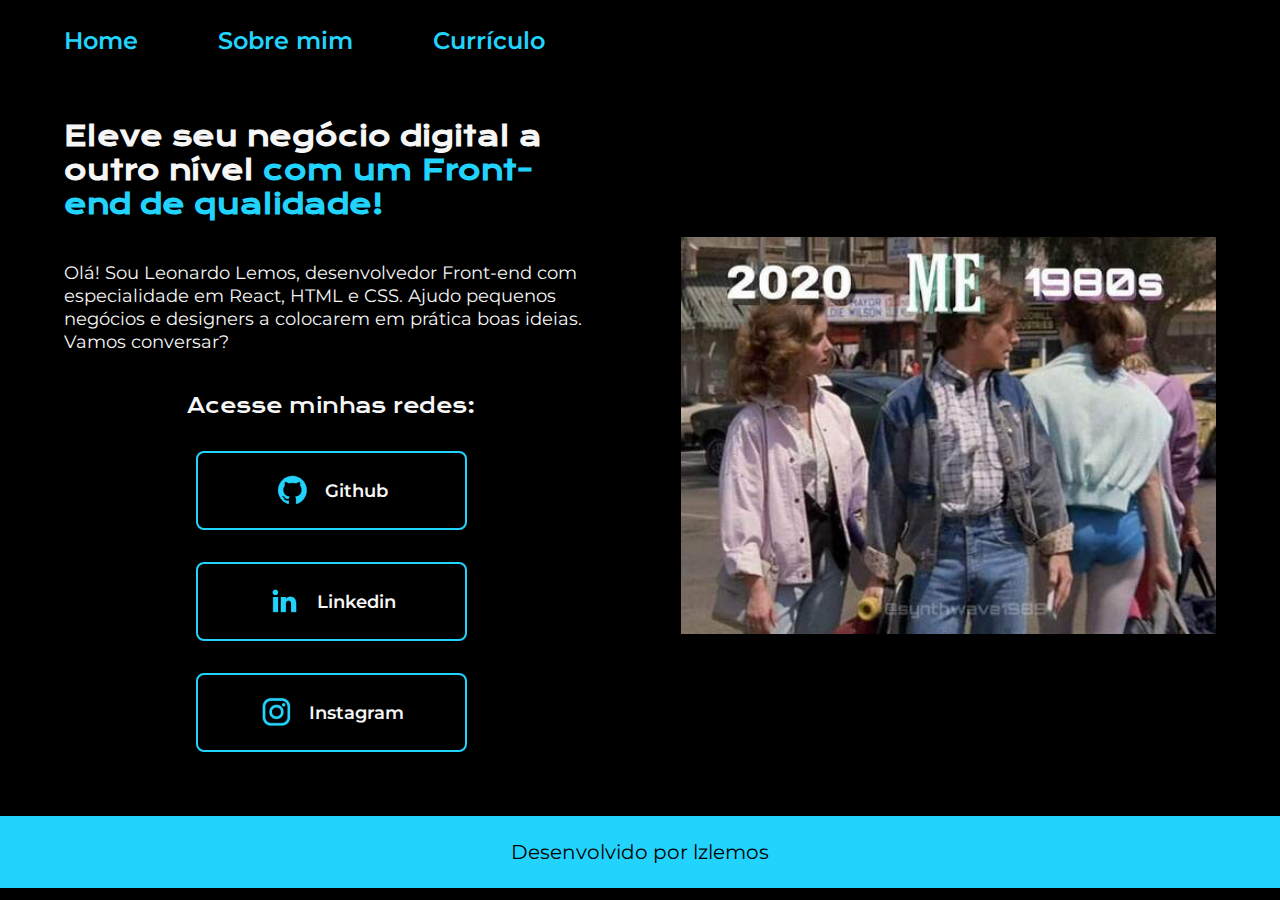
<file: index.html>
<!DOCTYPE html>
<html lang="pt-br">
<head>
    <meta charset="UTF-8">
    <meta http-equiv="X-UA-Compatible" content="IE=edge">
    <meta name="viewport" content="width=device-width, initial-scale=1.0">
    <title>Portfolio</title>
    <link rel="stylesheet" href="./Styles/style.css">
</head>
<body>
    <header class="cabecalho">
        <nav class="cabecalho__menu">
            <a class="cabecalho__menu__link" href="index.html">Home</a>
            <a class="cabecalho__menu__link" href="about.html">Sobre mim</a>
            <a class="cabecalho__menu__link" href="curriculo.html">Currículo</a>
        </nav>
    </header>
    <main class="apresentacao">
        <section class="apresentacao__conteudo">
            <h1 class="apresentacao__conteudo__titulo">Eleve seu negócio digital a outro nível <strong class="titulo-destaque">com um Front-end de qualidade!</strong></h1>
            <p class="apresentacao__conteudo__texto">Olá! Sou Leonardo Lemos, desenvolvedor Front-end com especialidade em React, HTML e CSS. Ajudo pequenos negócios e designers a colocarem em prática boas ideias. Vamos conversar?</p>
            <div class="apresentacao__links">
                <h2 class="apresentacao__links__subtitulo">Acesse minhas redes:</h2>
                <a class="apresentacao__links__navegacao" href="https://github.com/lzlemos">
                    <img src="./assets/github.png">
                    Github
                </a>
                <a class="apresentacao__links__navegacao" href="https://www.linkedin.com/in/leonardo-zarantonello-lemos-4278801b5/">
                    <img src="./assets/linkedin.png">
                    Linkedin
                </a>
                <a class="apresentacao__links__navegacao" href="https://www.instagram.com/leozarantonello/">
                    <img src="./assets/instagram.png">
                    Instagram
                </a>
            </div>
        </section>
        <img class="apresentacao__imagem" src="./assets/80svs2020 - redimensionada.jpg">
        
    </main>
    <footer class="rodape">
        <p>Desenvolvido por lzlemos</p>
    </footer>
</body>
</html>
</file>
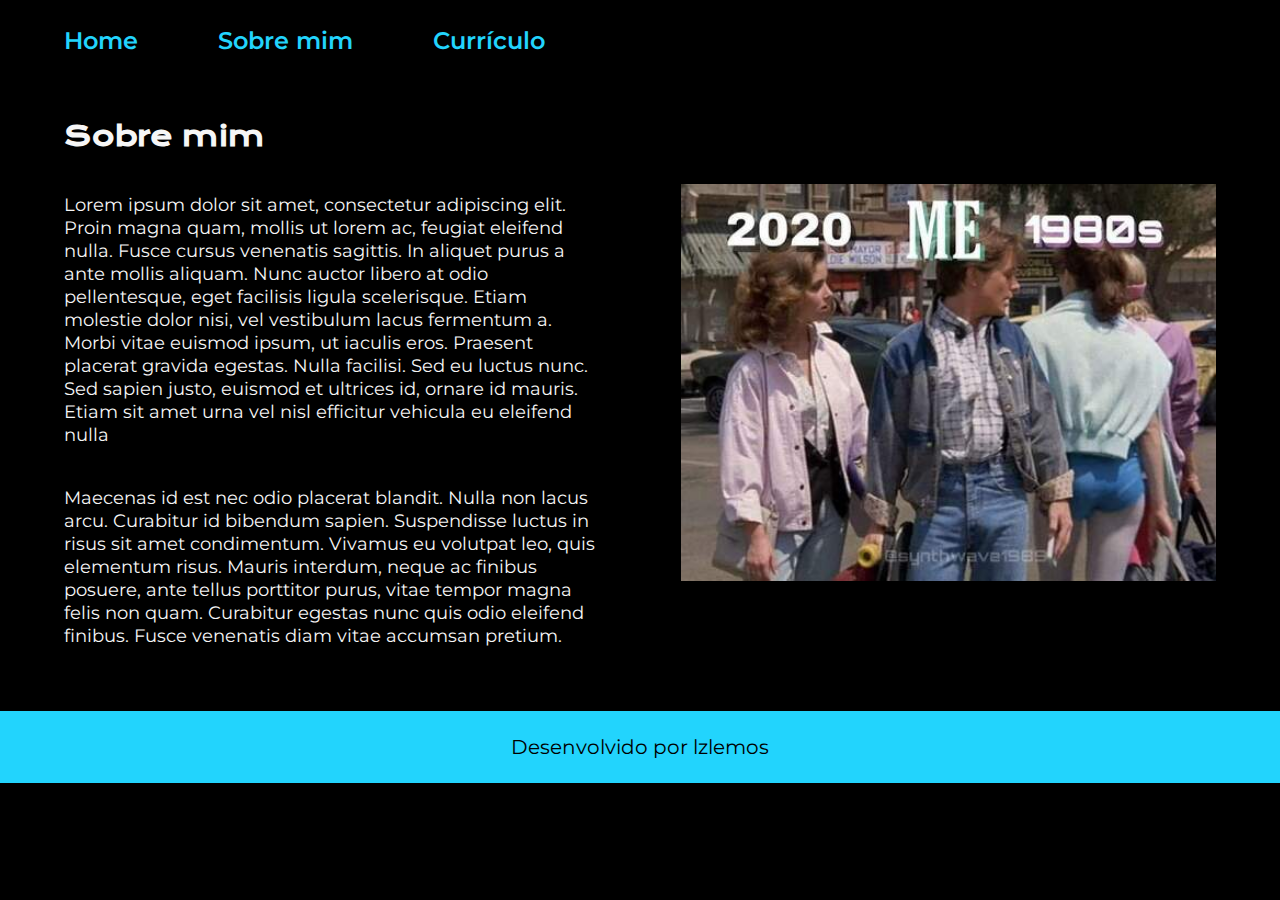
<file: about.html>
<!DOCTYPE html>
<html lang="pt-br">
<head>
    <meta charset="UTF-8">
    <meta http-equiv="X-UA-Compatible" content="IE=edge">
    <meta name="viewport" content="width=device-width, initial-scale=1.0">
    <title>Sobre mim</title>
    <link rel="stylesheet" href="./Styles/style.css">
</head>
<body>
    <header class="cabecalho">
        <nav class="cabecalho__menu">
            <a class="cabecalho__menu__link" href="index.html">Home</a>
            <a class="cabecalho__menu__link" href="about.html">Sobre mim</a>
            <a class="cabecalho__menu__link" href="curriculo.html">Currículo</a>
        </nav>
    </header>

    <main class="apresentacao">
        <section class="apresentacao__conteudo">
            <h1 class="apresentacao__conteudo__titulo">Sobre mim</h1>
            <p class="apresentacao__conteudo__texto">Lorem ipsum dolor sit amet, consectetur adipiscing elit. Proin magna quam, mollis ut lorem ac, feugiat eleifend nulla. Fusce cursus venenatis sagittis. In aliquet purus a ante mollis aliquam. Nunc auctor libero at odio pellentesque, eget facilisis ligula scelerisque. Etiam molestie dolor nisi, vel vestibulum lacus fermentum a. Morbi vitae euismod ipsum, ut iaculis eros. Praesent placerat gravida egestas. Nulla facilisi. Sed eu luctus nunc. Sed sapien justo, euismod et ultrices id, ornare id mauris. Etiam sit amet urna vel nisl efficitur vehicula eu eleifend nulla</p>
            <p class="apresentacao__conteudo__texto">Maecenas id est nec odio placerat blandit. Nulla non lacus arcu. Curabitur id bibendum sapien. Suspendisse luctus in risus sit amet condimentum. Vivamus eu volutpat leo, quis elementum risus. Mauris interdum, neque ac finibus posuere, ante tellus porttitor purus, vitae tempor magna felis non quam. Curabitur egestas nunc quis odio eleifend finibus. Fusce venenatis diam vitae accumsan pretium.</p>
        </section>
        <img class="apresentacao__imagem" src="./assets/80svs2020 - redimensionada.jpg"> 
    </main>
    
    <footer class="rodape">
        <p>Desenvolvido por lzlemos</p>
    </footer>
</body>
</html>
</file>
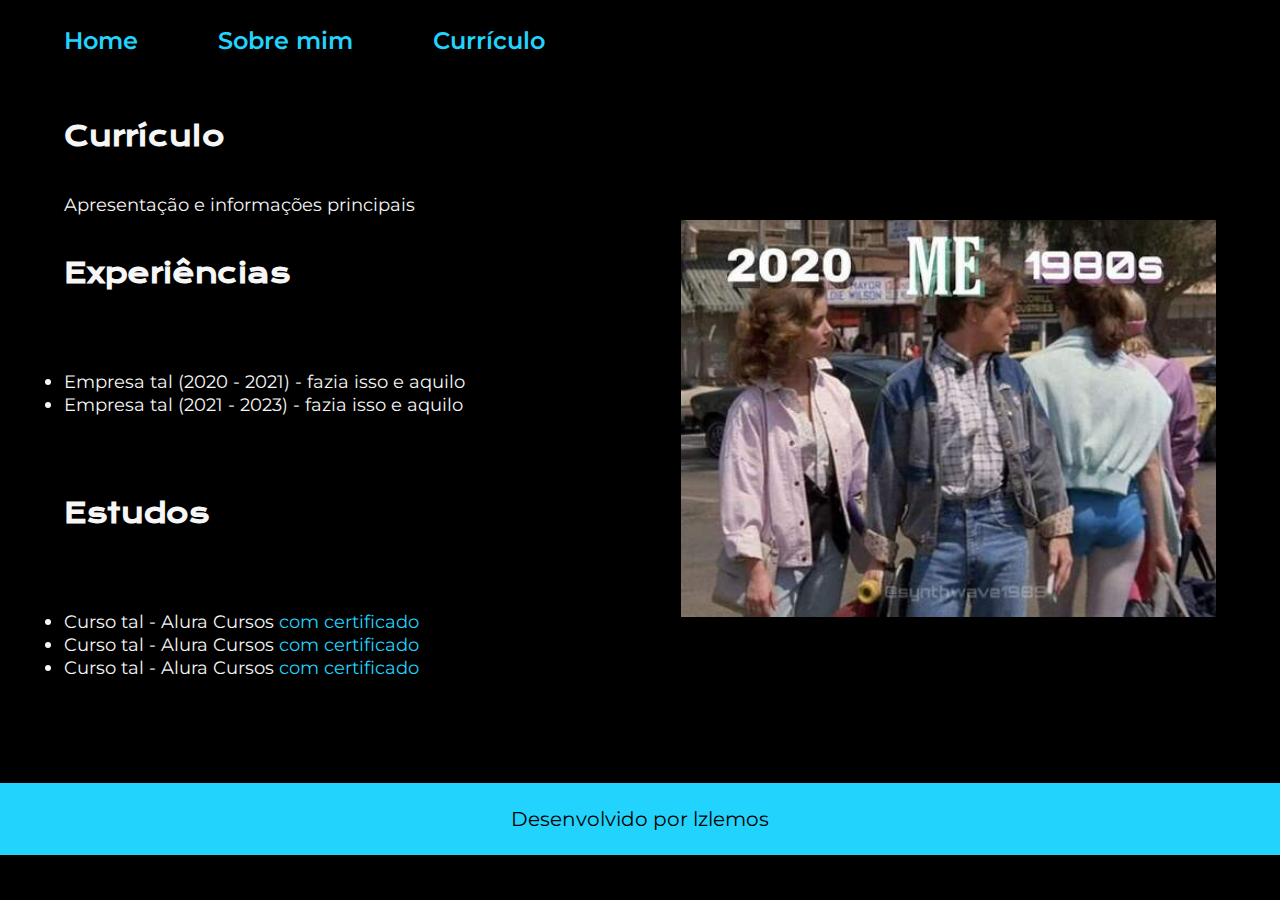
<file: curriculo.html>
<!DOCTYPE html>
<html lang="pt-br">
<head>
    <meta charset="UTF-8">
    <meta http-equiv="X-UA-Compatible" content="IE=edge">
    <meta name="viewport" content="width=device-width, initial-scale=1.0">
    <title>Portfolio</title>
    <link rel="stylesheet" href="./Styles/style.css">
</head>
<body>
    <header class="cabecalho">
        <nav class="cabecalho__menu">
            <a class="cabecalho__menu__link" href="index.html">Home</a>
            <a class="cabecalho__menu__link" href="about.html">Sobre mim</a>
            <a class="cabecalho__menu__link" href="curriculo.html">Currículo</a>
        </nav>
    </header>
    
    <main class="apresentacao">
        <section class="apresentacao__conteudo">
            <h1 class="apresentacao__conteudo__titulo">Currículo</h1>
            <p class="apresentacao__conteudo__texto">
                Apresentação e informações principais
            </p>
            <h2 class="apresentacao__conteudo__titulo">Experiências</h2>
            <p class="apresentacao__conteudo__texto">
            <ul class="apresentacao__conteudo__texto">
                <li> Empresa tal (2020 - 2021) - fazia isso e aquilo </li>
                <li> Empresa tal (2021 - 2023) - fazia isso e aquilo </li>
            </ul>
            </p>
            <h2 class="apresentacao__conteudo__titulo">Estudos</h2>
            <p class="apresentacao__conteudo__texto">
            <ul class="apresentacao__conteudo__texto">
                <li>Curso tal - Alura Cursos <a href="linkdocertificado">com certificado</a> </li>
                <li>Curso tal - Alura Cursos <a href="linkdocertificado">com certificado</a></li>
                <li>Curso tal - Alura Cursos <a href="linkdocertificado">com certificado</a></li>
            </ul>
            </p>    
        </section>
        <img class="apresentacao__imagem" src="./assets/80svs2020 - redimensionada.jpg" alt="Foto lz">
    </main> 

    <footer class="rodape">
        <p>Desenvolvido por lzlemos</p>
    </footer>
</body>
</html>
</file>
<file: Styles/style.css>
@import url('https://fonts.googleapis.com/css2?family=Krona+One&family=Montserrat:wght@400;600&display=swap');

:root {
    --cor-primaria: #000000;
    --cor-secundaria: #f6f6f6;
    --cor-terciaria: #22d4fd;
    --cor-hover: #272727;

    --font-primaria: 'Krona One', sans-serif;
    --font-secundaria: 'Montserrat', sans-serif;
}

* {
    margin: 0;
    padding: 0;
}

body {
    /* height: 100vh; */
    box-sizing: border-box;
    background-color: var(--cor-primaria);
    color: var(--cor-secundaria);
}

.cabecalho {
    padding: 2% 0% 0% 5%;
}

.cabecalho__menu {
    display: flex;
    gap: 80px;
}

.cabecalho__menu__link {
    font-family: var(--font-secundaria);
    font-size: 1.5rem;
    font-weight: 600;
    color: var(--cor-terciaria);
    text-decoration: none;
}

.apresentacao {
    padding: 5%;
    display: flex;
    align-items: center;
    justify-content: space-between;
    gap: 82px;
}

.apresentacao__conteudo {
    width: 50%;
    display: flex;
    flex-direction: column;
    gap: 40px;
}

.apresentacao__conteudo__titulo {
    font-size: 1.7rem;
    font-family: var(--font-primaria);
}

.titulo-destaque {
    color: var(--cor-terciaria);
}

.apresentacao__conteudo__texto {
    font-size: 1.15rem;
    font-family: var(--font-secundaria);
}

.apresentacao__links {
    display: flex;
    flex-direction: column;
    justify-content: space-between;
    align-items: center;
    gap: 32px;
}

.apresentacao__links__subtitulo {
    font-family: var(--font-primaria);
    font-weight: 400;
    font-size: 1.25rem;
}

.apresentacao__links__navegacao {
    /* background-color: #22D4FD; */
    display: flex;
    justify-content: center;
    gap: 16px;
    align-items: center;
    border: 2px solid var(--cor-terciaria);
    width: 50%;
    text-align: center;
    border-radius: 8px;
    font-size: 1.15rem;
    font-weight: 600;
    padding: 21.5px 0px;
    text-decoration: none;
    color: var(--cor-secundaria);
    font-family: var(--font-secundaria);
}

.apresentacao__links__link:hover {
    background-color: var(--cor-hover);
}

.titulo-destaque:hover {
    font-size: larger;
    background-color: var(--cor-hover);
}

.apresentacao__imagem {
    width: 50%;
}

.rodape {
    padding: 24px;
    color: var(--cor-primaria);
    background-color: var(--cor-terciaria);
    text-align: center;
    font-family: var(--font-secundaria);
    font-size: 1.25rem;
    font-weight: 400;
}


.apresentacao__conteudo__texto a{
    text-decoration: none;
    color: var(--cor-terciaria);
}

@media (max-width: 1200px) {
    .cabecalho {
        padding: 6%;
    }
    
    .cabecalho__menu{
        justify-content: center;
    }

    .apresentacao {
        flex-direction: column-reverse;
        padding: 2%;
    }

    .apresentacao__conteudo {
        width: auto;
    }
}
</file>
